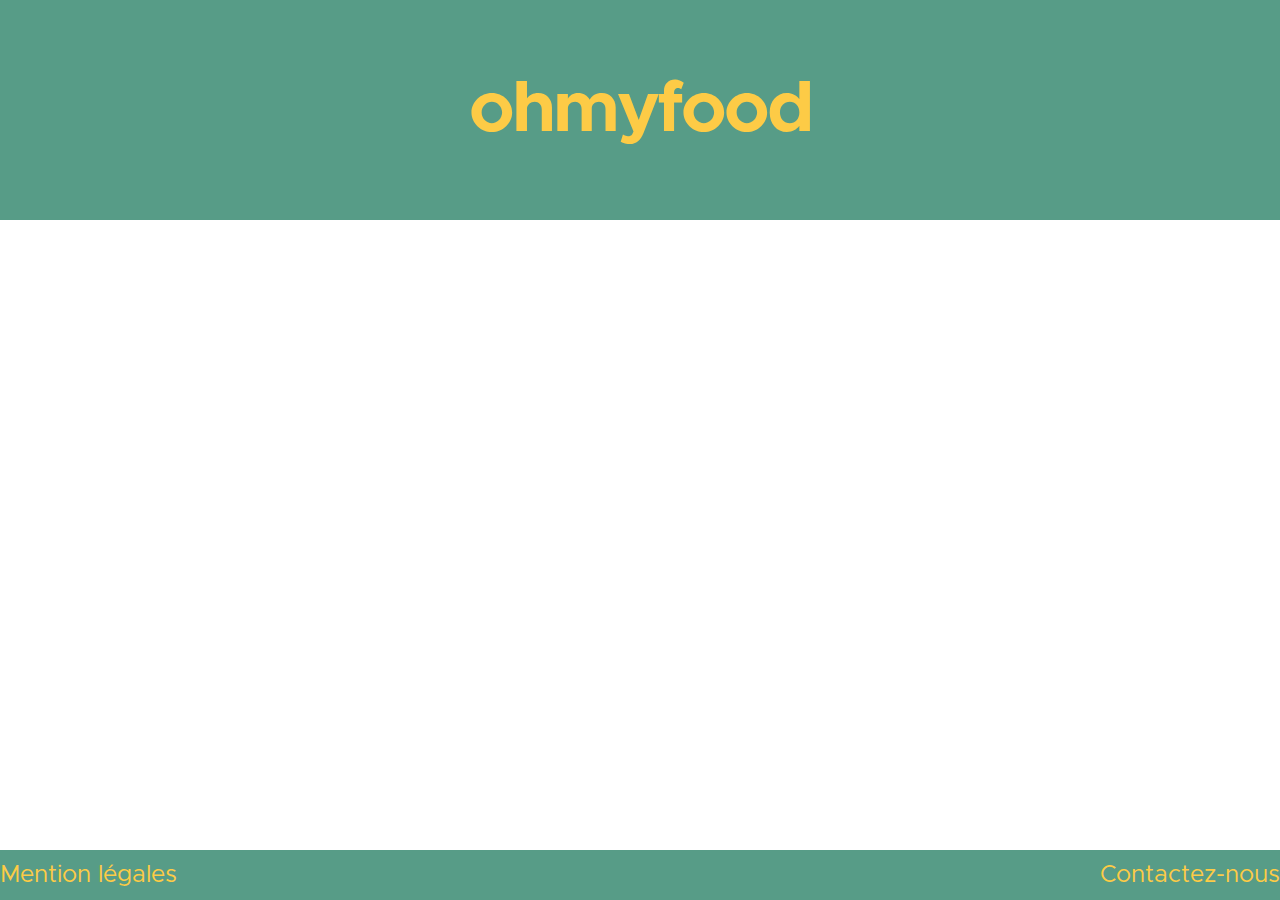
<file: contact.html>
<!DOCTYPE html>
<html lang="en">
    <head>
        <title>Contact</title>
        <meta charset="UTF-8">
        <meta name="viewport" content="width=device-width, initial-scale=1">
        <link href="style.css" rel="stylesheet">
    </head>
    <body>
        <header>
            <h1>ohmyfood</h1>
        </header>
        <div class="main">

        </div>
        <footer>
            <span>Mention légales</span>
            <span>Contactez-nous</span>
        </footer>
    </body>
</html>
</file>
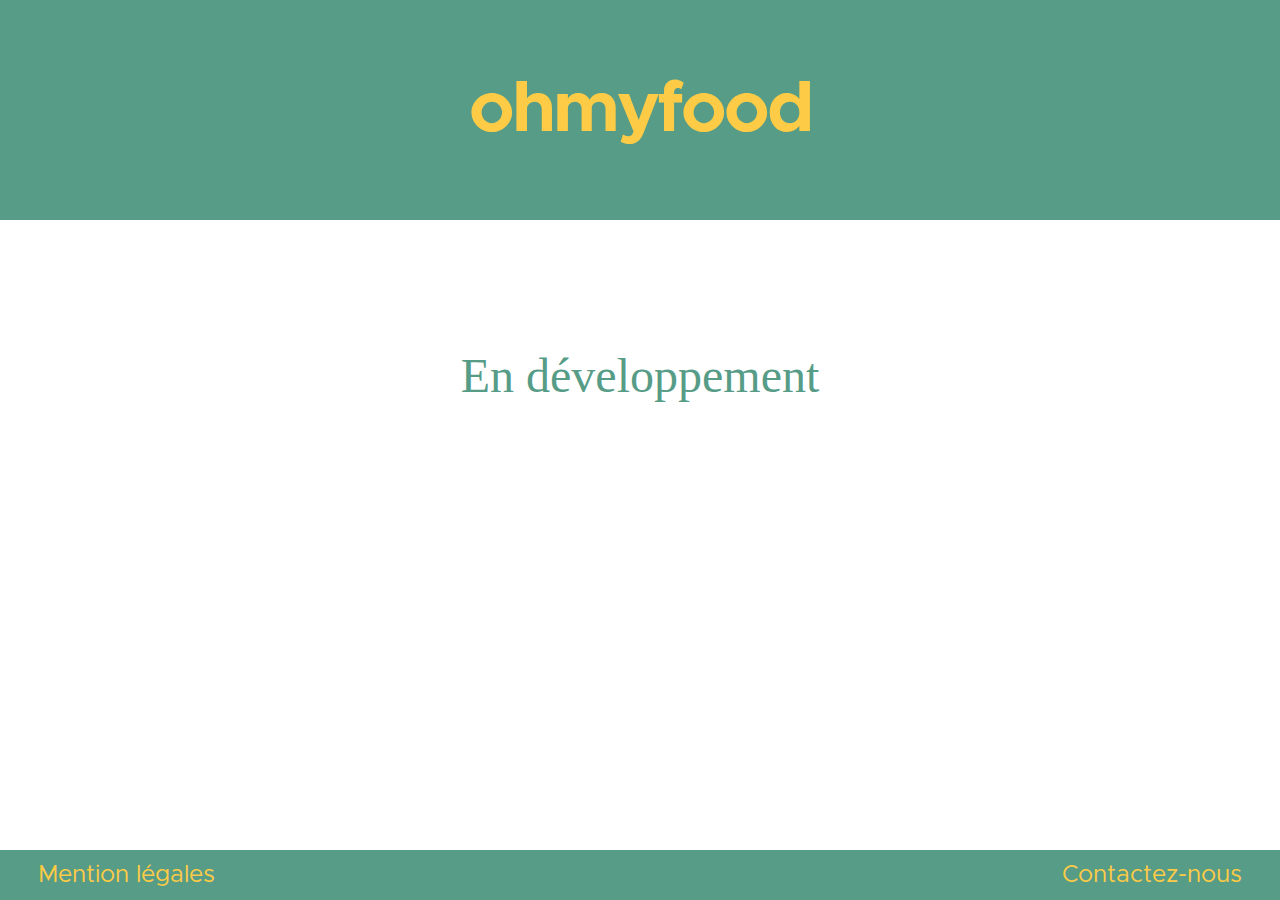
<file: l-notice.html>
<!DOCTYPE html>
<html lang="en">
    <head>
        <title>mention légale</title>
        <meta charset="UTF-8">
        <meta name="viewport" content="width=device-width, initial-scale=1">
        <link href="style.css" rel="stylesheet">
    </head>
    <body>
        <header>
            <h1><a href="index.html">ohmyfood</a></h1>
        </header>
        <span class="inDevelopment">En développement</span>
        <footer>
            <div class="footerLegal">
                <span><a href="l-notice.html">Mention légales</a></span>
            </div>
            <div class="footerContact">    
                <span><a href="mailto:max.concept89@gmail.com">Contactez-nous</a></span>
            </div>    
        </footer>
    </body>
</html>
</file>
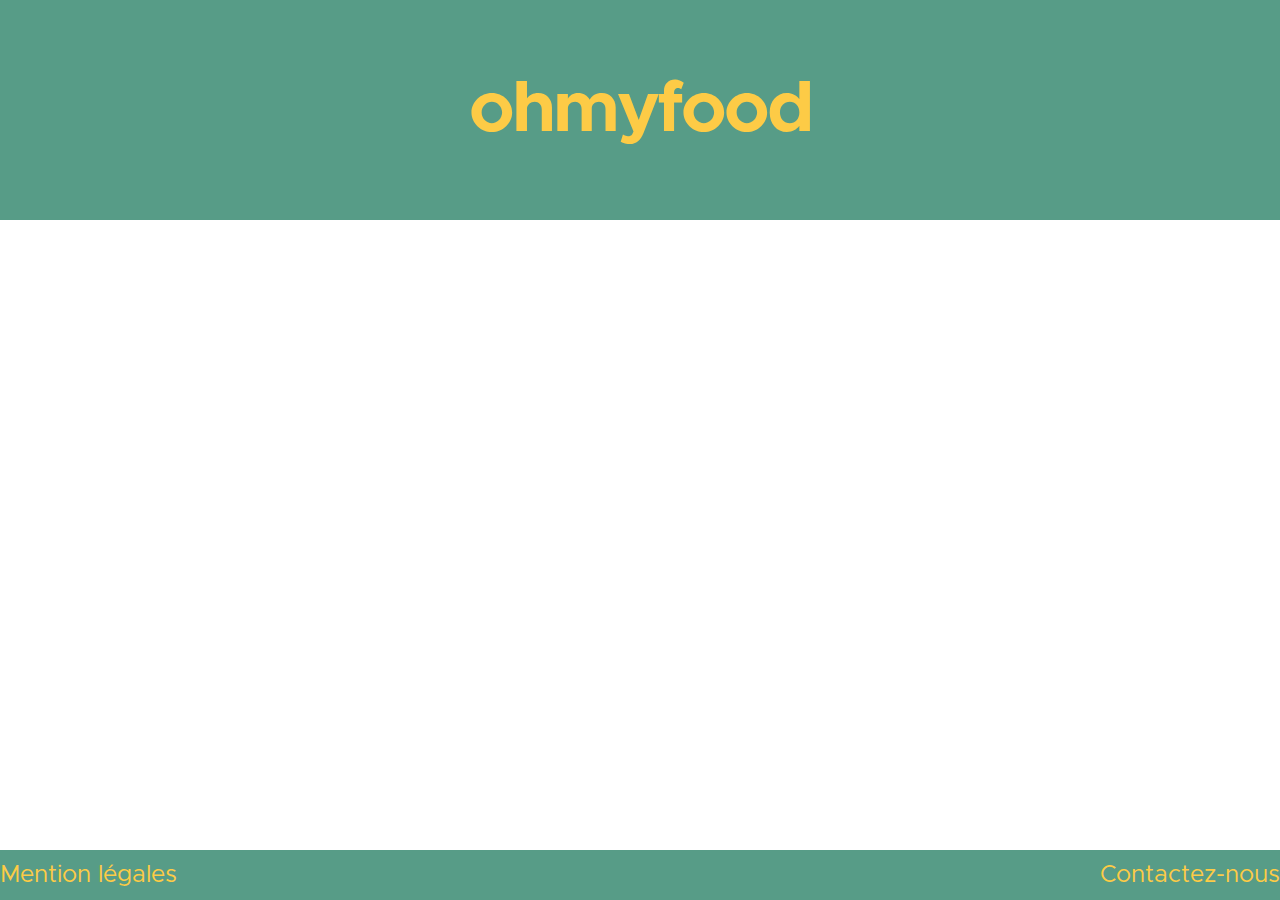
<file: mention-légales.html>
<!DOCTYPE html>
<html lang="en">
    <head>
        <title>Mentions légales</title>
        <meta charset="UTF-8">
        <meta name="viewport" content="width=device-width, initial-scale=1">
        <link href="style.css" rel="stylesheet">
    </head>
    <body>
        <header>
            <h1>ohmyfood</h1>
        </header>
        <div class="main">

        </div>
        <footer>
            <span>Mention légales</span>
            <span>Contactez-nous</span>
        </footer>
    </body>
</html>
</file>
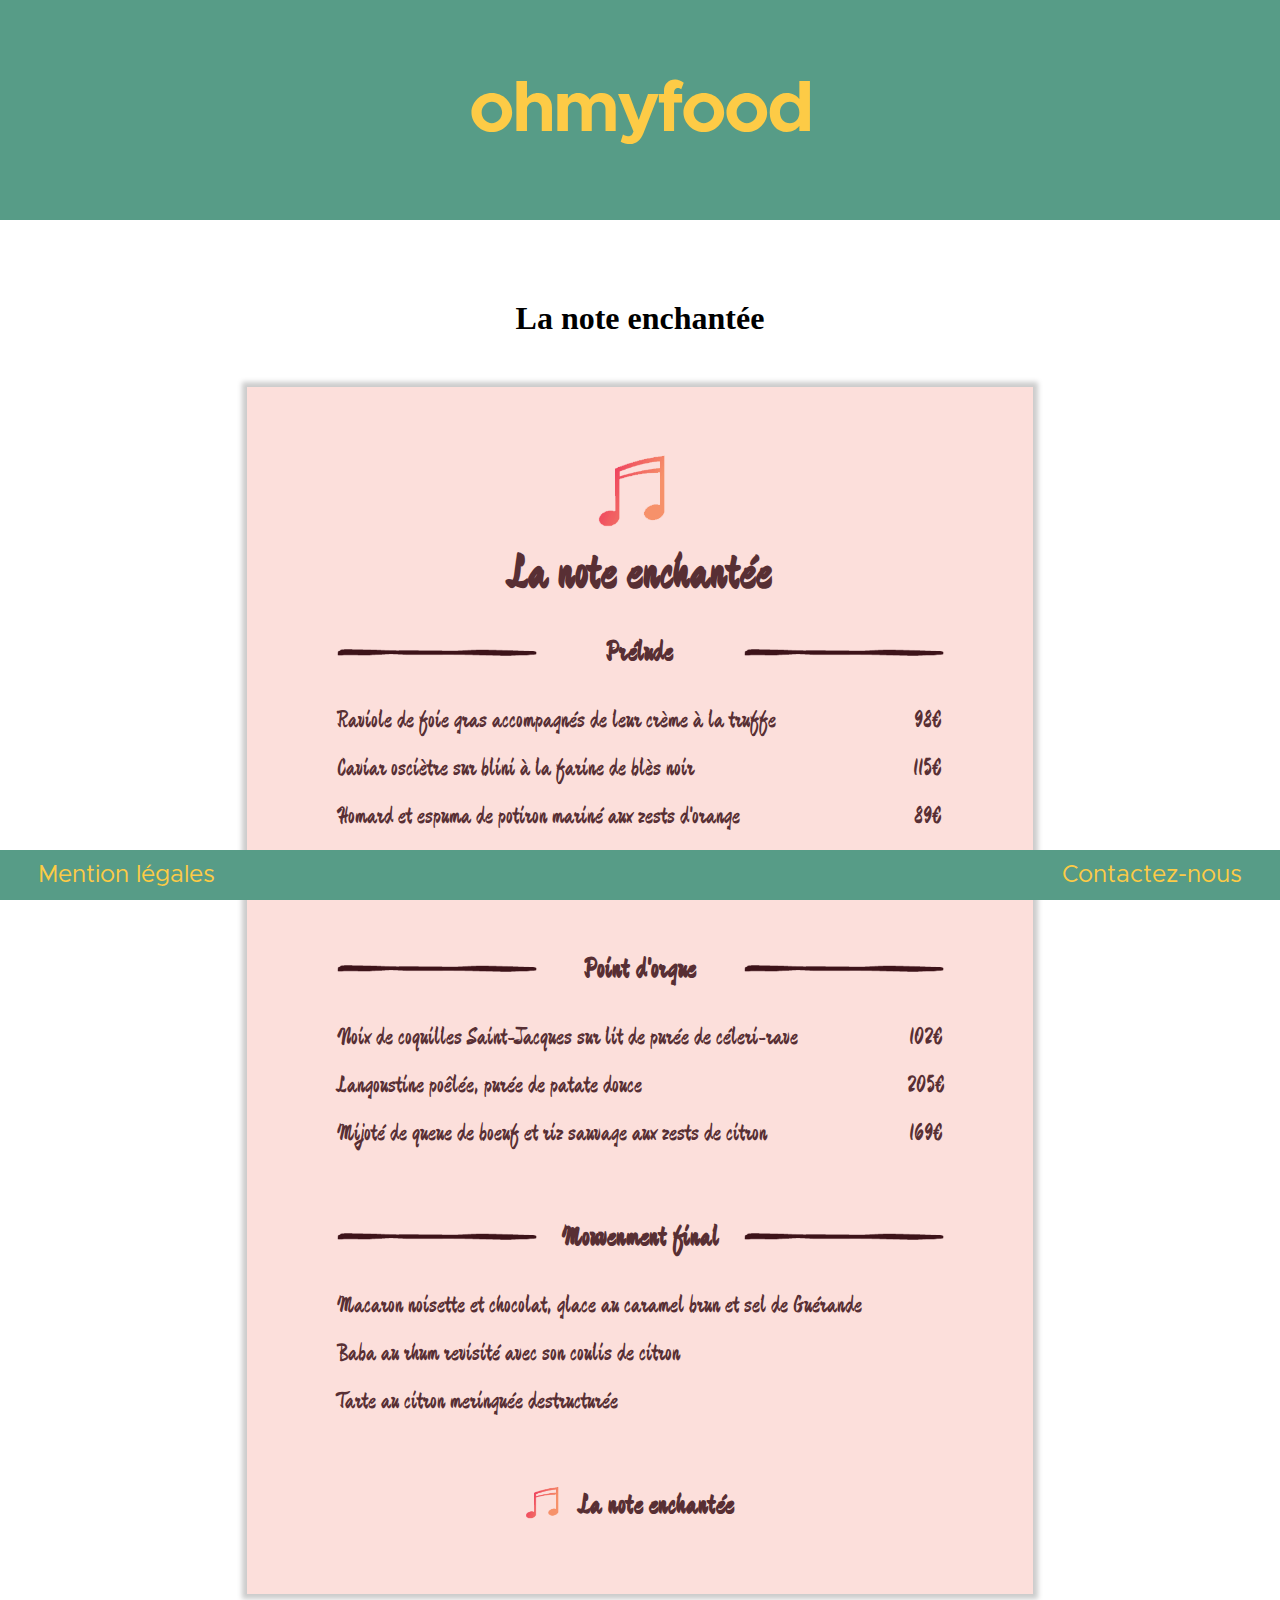
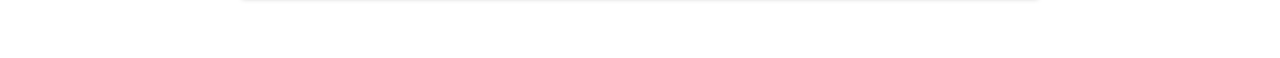
<file: menu1.html>
<!DOCTYPE html>
<html lang="en">
    <head>
        <title>La note enchantée</title>
        <meta charset="UTF-8">
        <meta name="viewport" content="width=device-width, initial-scale=1">
        <link href="style.css" rel="stylesheet">
    </head>
    <body>
        <header>
            <h1><a href="index.html">ohmyfood</a></h1>
        </header>
        <main>
            <h2 class="menuTitletop">La note enchantée</h2>
            <div class="menu1">
                <img class="musicalnote" src="images/musical-note.png" alt="note de musique">
                <h2 class=menuTitle>La note enchantée</h2>
                <div class="traitTitle">
                    <img class="trait" src="images/trait.png" alt="trait"> 
                    <h3 class="categoryTitle">Prélude</h3>
                    <img class="trait" src="images/trait.png" alt="trait">
                </div>    
                            <!--menu-->
                <div class="restaurantMenu">
                    <div class="leftList">
                        <ul>
                            <li>Raviole de foie gras accompagnés de leur crème à la truffe</li>
                            <li>Caviar osciètre sur blini à la farine de blès noir</li>
                            <li>Homard et espuma de potiron mariné aux zests d'orange</li>
                            <li>Foie gras de canard cuit entier, confiture de figue et pain toasté</li>
                        </ul>
                    </div>
                    <div class="prix">
                        <ul>
                            <li>98€</li>
                            <li>115€</li>
                            <li>89€</li>
                            <li>105€</li>
                        </ul>
                    </div> 
                </div>  
                            <!-- responsive -->
                <div class="restaurantMenuresponsive">
                    <div class="leftList">
                        <ul>
                            <li>Raviole de foie gras accompagnés de leur crème à la truffe</li>
                            <li class="priceResponsive">98€</li>
                            <li>Caviar osciètre sur blini à la farine de blès noir</li>
                            <li class="priceResponsive">115€</li>
                            <li>Homard et espuma de potiron mariné aux zests d'orange</li>
                            <li class="priceResponsive">89€</li>
                            <li>Foie gras de canard cuit entier, confiture de figue et pain toasté</li>
                            <li class="priceResponsive">105€</li>
                        </ul>
                    </div>
                </div>  
                <div class="traitTitle">
                    <img class="trait" src="images/trait.png" alt="trait"> 
                    <h3 class="categoryTitle">Point d'orgue</h3>
                    <img class="trait" src="images/trait.png" alt="trait">
                </div>
                            <!--menu-->
                <div class="restaurantMenu">
                    <div class="leftList">
                        <ul>
                            <li>Noix de coquilles Saint-Jacques sur lit de purée de céleri-rave</li>
                            <li>Langoustine poêlée, purée de patate douce</li>
                            <li>Mijoté de queue de boeuf et riz sauvage aux zests de citron</li>
                        </ul>
                    </div>
                    <div class="prix">
                        <ul>
                            <li>102€</li>
                            <li>205€</li>
                            <li>169€</li>
                        </ul>
                    </div>    
                </div> 
                            <!-- responsive -->
                <div class="restaurantMenuresponsive">
                    <div class="leftList-responsive">
                        <ul>
                            <li>Noix de coquilles Saint-Jacques sur lit de purée de céleri-rave</li>
                            <li class="priceResponsive">102€</li>
                            <li>Langoustine poêlée, purée de patate douce</li>
                            <li class="priceResponsive">205€</li>
                            <li>Mijoté de queue de boeuf et riz sauvage aux zests de citron</li>
                            <li class="priceResponsive">169€</li>
                        </ul>
                    </div>   
                </div>   
                <div class="traitTitle">
                    <img class="trait" src="images/trait.png" alt="trait"> 
                    <h3 class="categoryTitle">Mouvenment final</h3>
                    <img class="trait" src="images/trait.png" alt="trait">
                </div>
                            <!--menu-->
                <div class="restaurantMenuBottom">
                    <div class="leftList">
                        <ul>
                            <li>Macaron noisette et chocolat, glace au caramel brun et sel de Guérande</li>
                            <li>Baba au rhum revisité avec son coulis de citron</li>
                            <li>Tarte au citron meringuée destructurée</li>
                        </ul>
                    </div>
                </div>
                <div class="titleBottommusic">
                    <img class="musicalNotebottom" src="images/musical-note.png" alt="note de musique">
                    <h3 class="bottomTitle">La note enchantée</h3>
                </div> 
            </div>                  
        </main>
                            <!--footer-->
        <footer>
            <div class="footerLegal">
                <span><a href="l-notice.html">Mention légales</a></span>
            </div>
            <div class="footerContact">    
                <span><a href="mailto:max.concept89@gmail.com">Contactez-nous</a></span>
            </div>    
        </footer>
    </body>
</html>
</file>
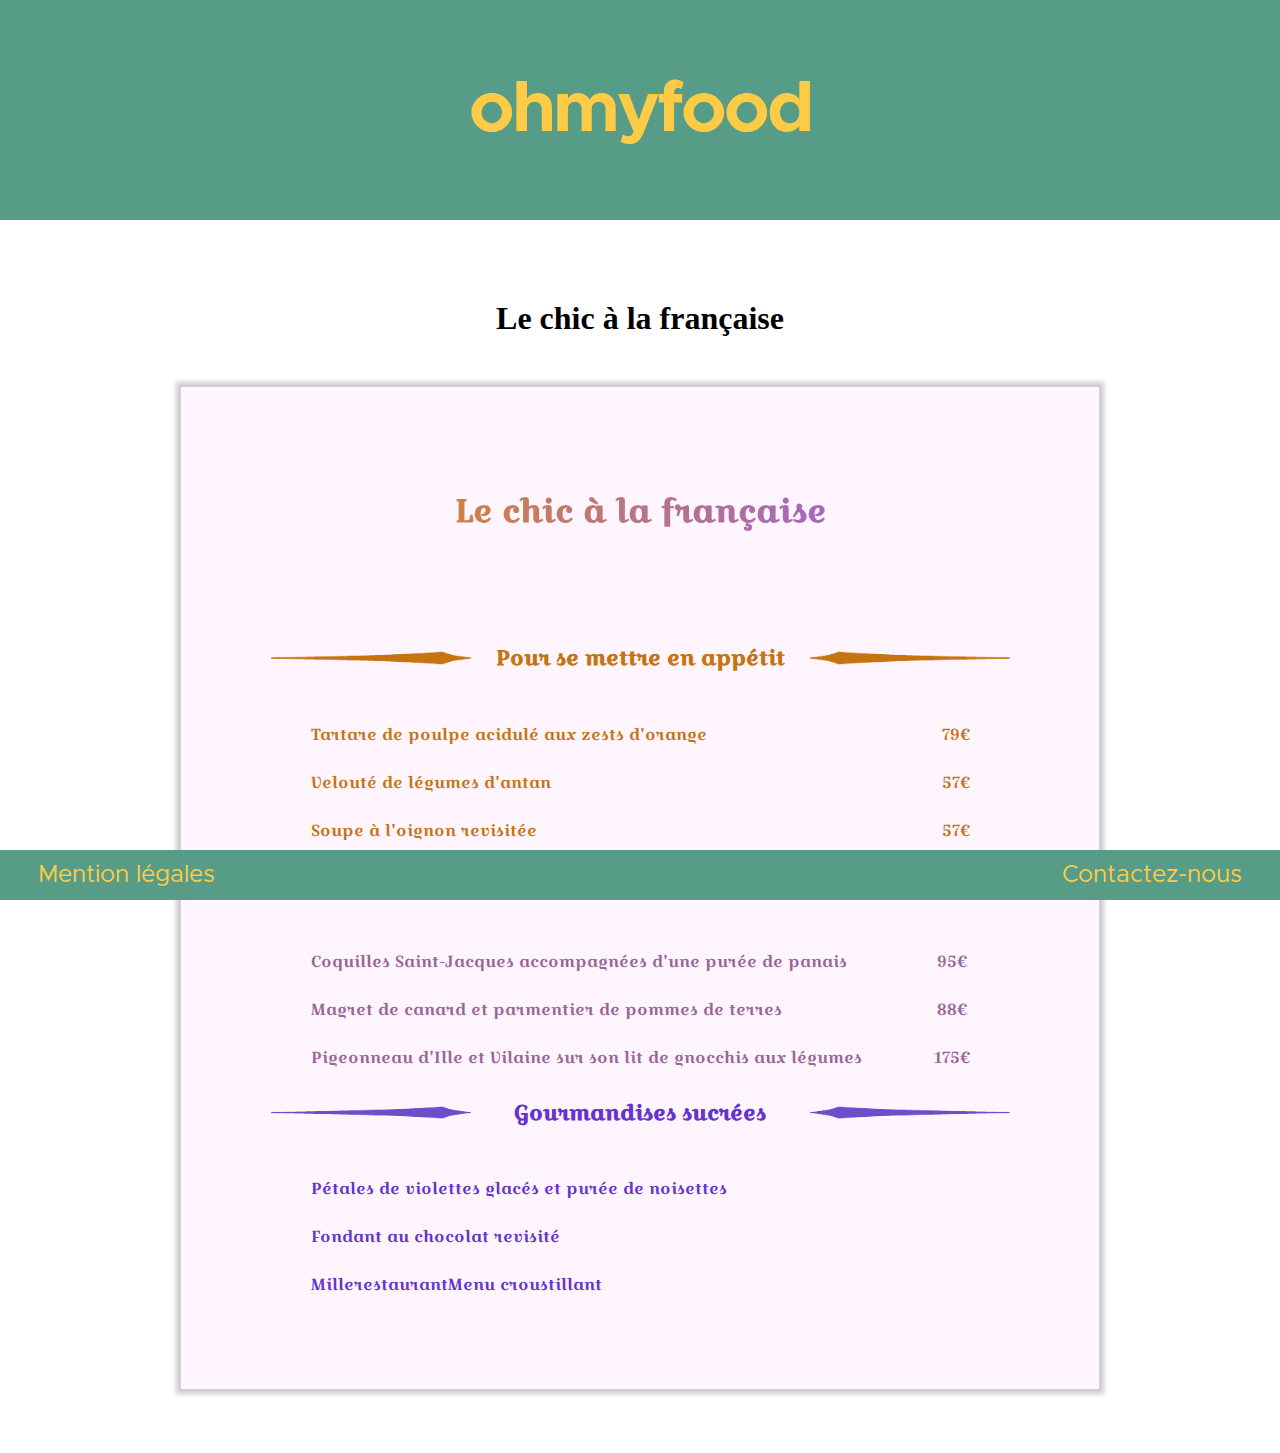
<file: menu2.html>
<!DOCTYPE html>
<html lang="en">
    <head>
        <title>Le chic à la française</title>
        <meta charset="UTF-8">
        <meta name="viewport" content="width=device-width, initial-scale=1">
        <link href="style.css" rel="stylesheet">
    </head>
    <body>
        <header>
            <h1><a href="index.html">ohmyfood</a></h1>
        </header>
        <main>
            <h2 class="menuTitletop">Le chic à la française</h2>
            <div class="menu2">
                <h2 class=menuTitleB>Le chic à la française</h2>
                <div class="traitTitle">
                    <img class="trait" src="images/trait2b.png" alt="trait"> 
                <h3 class="categoryTitle-orange">Pour se mettre en appétit</h3>
                <img class="traitRight" src="images/trait2b.png" alt="trait">
                </div>  
                            <!--menu-->
                <div class="restaurantMenuB">
                    <div class="listOrange">
                        <ul>
                            <li>Tartare de poulpe acidulé aux zests d'orange</li>
                            <li>Velouté de légumes d'antan</li>
                            <li>Soupe à l'oignon revisitée</li>
                        </ul>
                    </div>
                    <div class="priceOrange">
                        <ul>
                            <li>79€</li>
                            <li>57€</li>
                            <li>57€</li>
                        </ul>
                    </div> 
                </div> 
                            <!--responsive-->
                <div class="restaurantMenuB-responsive">
                    <div class=listOrange>
                        <ul>
                            <li>Tartare de poulpe acidulé aux zests d'orange</li>
                            <li class="priceResponsive-orange">79€</li>
                            <li>Velouté de légumes d'antan</li>
                            <li class="priceResponsive-orange">57€</li>
                            <li>Soupe à l'oignon revisitée</li>
                            <li class="priceResponsive-orange">57€</li>
                        </ul>
                    </div>
                </div>
                <div class="traitTitle">
                    <img class="trait" src="images/trait2-2.png" alt="trait"> 
                <h3 class="categoryTitle-purple">Plaisir des papilles</h3>
                <img class="traitRight" src="images/trait2-2.png" alt="trait">
                </div>  
                            <!--menu-->
                <div class="restaurantMenuB">
                    <div class="listPurple">
                        <ul>
                            <li>Coquilles Saint-Jacques accompagnées d'une purée de panais</li>
                            <li>Magret de canard et parmentier de pommes de terres</li>
                            <li>Pigeonneau d'Ille et Vilaine sur son lit de gnocchis aux légumes</li>
                        </ul>
                    </div>
                    <div class="pricePurple">
                        <ul>
                            <li>95€</li>
                            <li>88€</li>
                            <li>175€</li>
                        </ul>
                    </div>    
                </div>
                            <!--responsive-->
                <div class="restaurantMenuB-responsive">
                    <div class=listPurple>
                        <ul>
                            <li>Coquilles Saint-Jacques accompagnées d'une purée de panais</li>
                            <li class="priceResponsive-purple">95€</li>
                            <li>Magret de canard et parmentier de pommes de terres</li>
                            <li class="priceResponsive-purple">88€</li>
                            <li>Pigeonneau d'Ille et Vilaine sur son lit de gnocchis aux légumes</li>
                            <li class="priceResponsive-purple">175€</li>
                        </ul>
                    </div>
                </div>    
                <div class="traitTitle">
                    <img class="trait" src="images/tarit2-3.png" alt="trait"> 
                <h3 class="categoryTitle-blue">Gourmandises sucrées</h3>
                <img class="traitRight" src="images/tarit2-3.png" alt="trait">
                </div>  
                            <!--menu-->
                <div class="restaurantMenuBottomB">
                    <div class="listBlue">
                        <ul>
                            <li>Pétales de violettes glacés et purée de noisettes</li>
                            <li>Fondant au chocolat revisité</li>
                            <li>MillerestaurantMenu croustillant</li>
                        </ul>
                    </div>
                </div>   
            </div>     
        </main>
                            <!--footer-->
        <footer>
            <div class="footerLegal">
                <span><a href="l-notice.html">Mention légales</a></span>
            </div>
            <div class="footerContact">    
                <span><a href="mailto:max.concept89@gmail.com">Contactez-nous</a></span>
            </div>    
        </footer>
    </body>
</html>
</file>
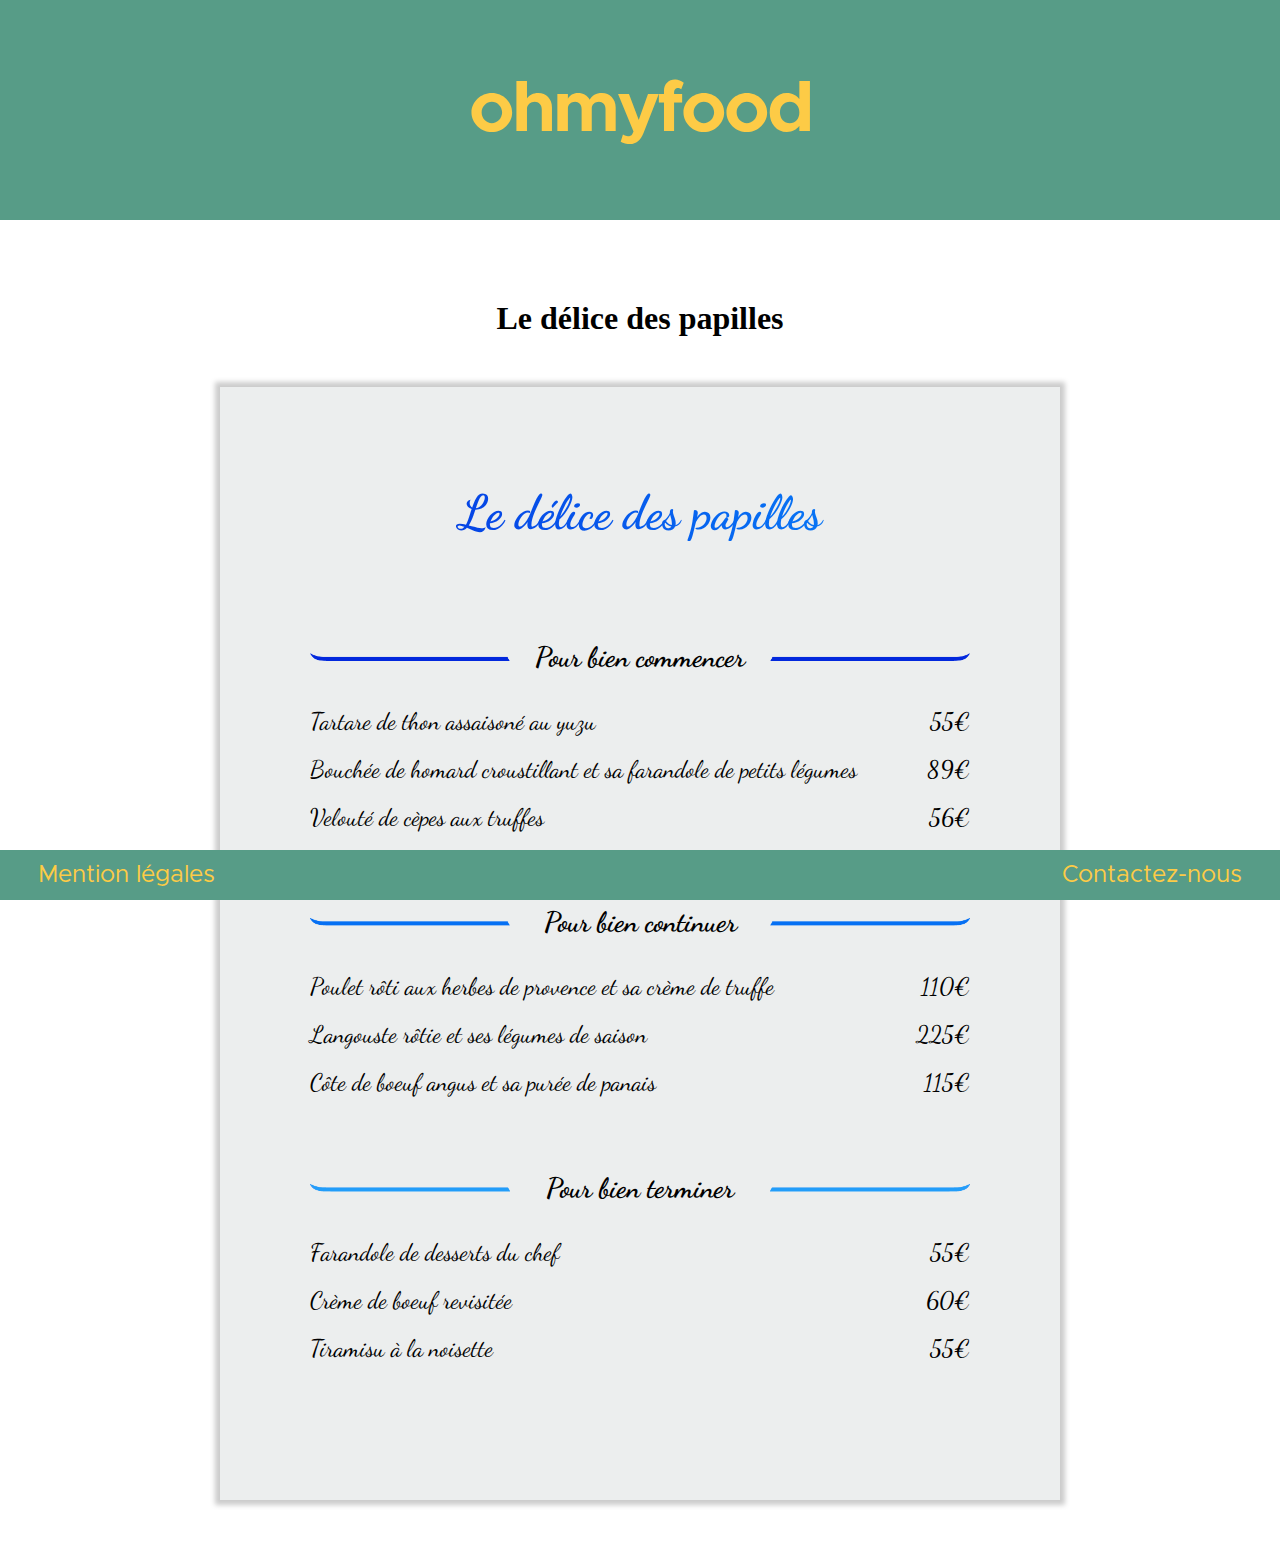
<file: menu3.html>
<!DOCTYPE html>
<html lang="en">
    <head>
        <title>Le délice des papilles</title>
        <meta charset="UTF-8">
        <meta name="viewport" content="width=device-width, initial-scale=1">
        <link href="style.css" rel="stylesheet">
    </head>
    <body>
        <header>
            <h1><a href="index.html">ohmyfood</a></h1>
        </header>
        <main>
            <h2 class="menuTitletop">Le délice des papilles</h2>
            <div class="menu3">
                <h2 class=menuTitleC>Le délice des papilles</h2>
                <div class="traitTitle">
                    <img class="trait" src="images/trait3.png" alt="trait"> 
                <h3 class="categoryTitle">Pour bien commencer</h3>
                <img class="traitRight" src="images/trait3.png" alt="trait">
                </div>  
                            <!--menu-->
                <div class="restaurantMenu">
                    <div class="leftList">
                        <ul>
                            <li>Tartare de thon assaisoné au yuzu</li>
                            <li>Bouchée de homard croustillant et sa farandole de petits légumes</li>
                            <li>Velouté de cèpes aux truffes</li>
                        </ul>
                    </div>
                    <div class="price">
                        <ul>
                            <li>55€</li>
                            <li>89€</li>
                            <li>56€</li>
                        </ul>
                    </div> 
                </div>    
                            <!--responsive-->
                <div class="restaurantMenuresponsive">
                    <div class="leftList-responsive">
                        <ul>
                            <li>Tartare de thon assaisoné au yuzu</li>
                            <li class="priceResponsive">55€</li>
                            <li>Bouchée de homard croustillant et sa farandole de petits légumes</li>
                            <li class="priceResponsive">89€</li>
                            <li>Velouté de cèpes aux truffes</li>
                            <li class="priceResponsive">50€</li>
                        </ul>
                    </div>
                </div> 
                <div class="traitTitle">
                    <img class="trait" src="images/trait3-2.png" alt="trait"> 
                <h3 class="categoryTitle">Pour bien continuer</h3>
                <img class="traitRight" src="images/trait3-2.png" alt="trait">
                </div>  
                            <!--menu-->
                <div class="restaurantMenu">
                    <div class="leftList">
                        <ul>
                            <li>Poulet rôti aux herbes de provence et sa crème de truffe</li>
                            <li>Langouste rôtie et ses légumes de saison</li>
                            <li>Côte de boeuf angus et sa purée de panais</li>
                        </ul>
                    </div>
                    <div class="price">
                        <ul>
                            <li>110€</li>
                            <li>225€</li>
                            <li>115€</li>
                        </ul>
                    </div>    
                </div> 
                            <!--responsive-->
                <div class="restaurantMenuresponsive">
                    <div class="leftList-responsive">
                        <ul>
                            <li>Poulet rôti aux herbes de provence et sa crème de truffe</li>
                            <li class="priceResponsive">110€</li>
                            <li>Langouste rôtie et ses légumes de saison</li>
                            <li class="priceResponsive">225€</li>
                            <li>Côte de boeuf angus et sa purée de panais</li>
                            <li class="priceResponsive">115€</li>
                        </ul>
                    </div>
                </div>     
                <div class="traitTitle">
                    <img class="trait" src="images/trait3-3.png" alt="trait"> 
                <h3 class="categoryTitle">Pour bien terminer</h3>
                <img class="traitRight" src="images/trait3-3.png" alt="trait">
                </div>  
                            <!--menu-->
                <div class="restaurantMenu">
                    <div class="leftList">
                        <ul>
                            <li>Farandole de desserts du chef</li>
                            <li>Crème de boeuf revisitée</li>
                            <li>Tiramisu à la noisette</li>
                        </ul>
                    </div> 
                    <div class="price">
                        <ul>
                            <li>55€</li>
                            <li>60€</li>
                            <li>55€</li>
                        </ul>
                    </div>
                </div>
                            <!--menu-->
                <div class="restaurantMenuresponsive">
                    <div class="leftList-responsive">
                        <ul>
                            <li>Farandole de desserts du chef</li>
                            <li class="priceResponsive">55€</li>
                            <li>Crème de boeuf revisitée</li>
                            <li class="priceResponsive">60€</li>
                            <li>Tiramisu à la noisette</li>
                            <li class="priceResponsive">55€</li>
                        </ul>
                    </div>
                </div>    
            </div>       
        </main>
                            <!--footer-->
        <footer>
            <div class="footerLegal">
                <span><a href="l-notice.html">Mention légales</a></span>
            </div>
            <div class="footerContact">    
                <span><a href="mailto:max.concept89@gmail.com">Contactez-nous</a></span>
            </div>    
        </footer>
    </body>
</html>
</file>
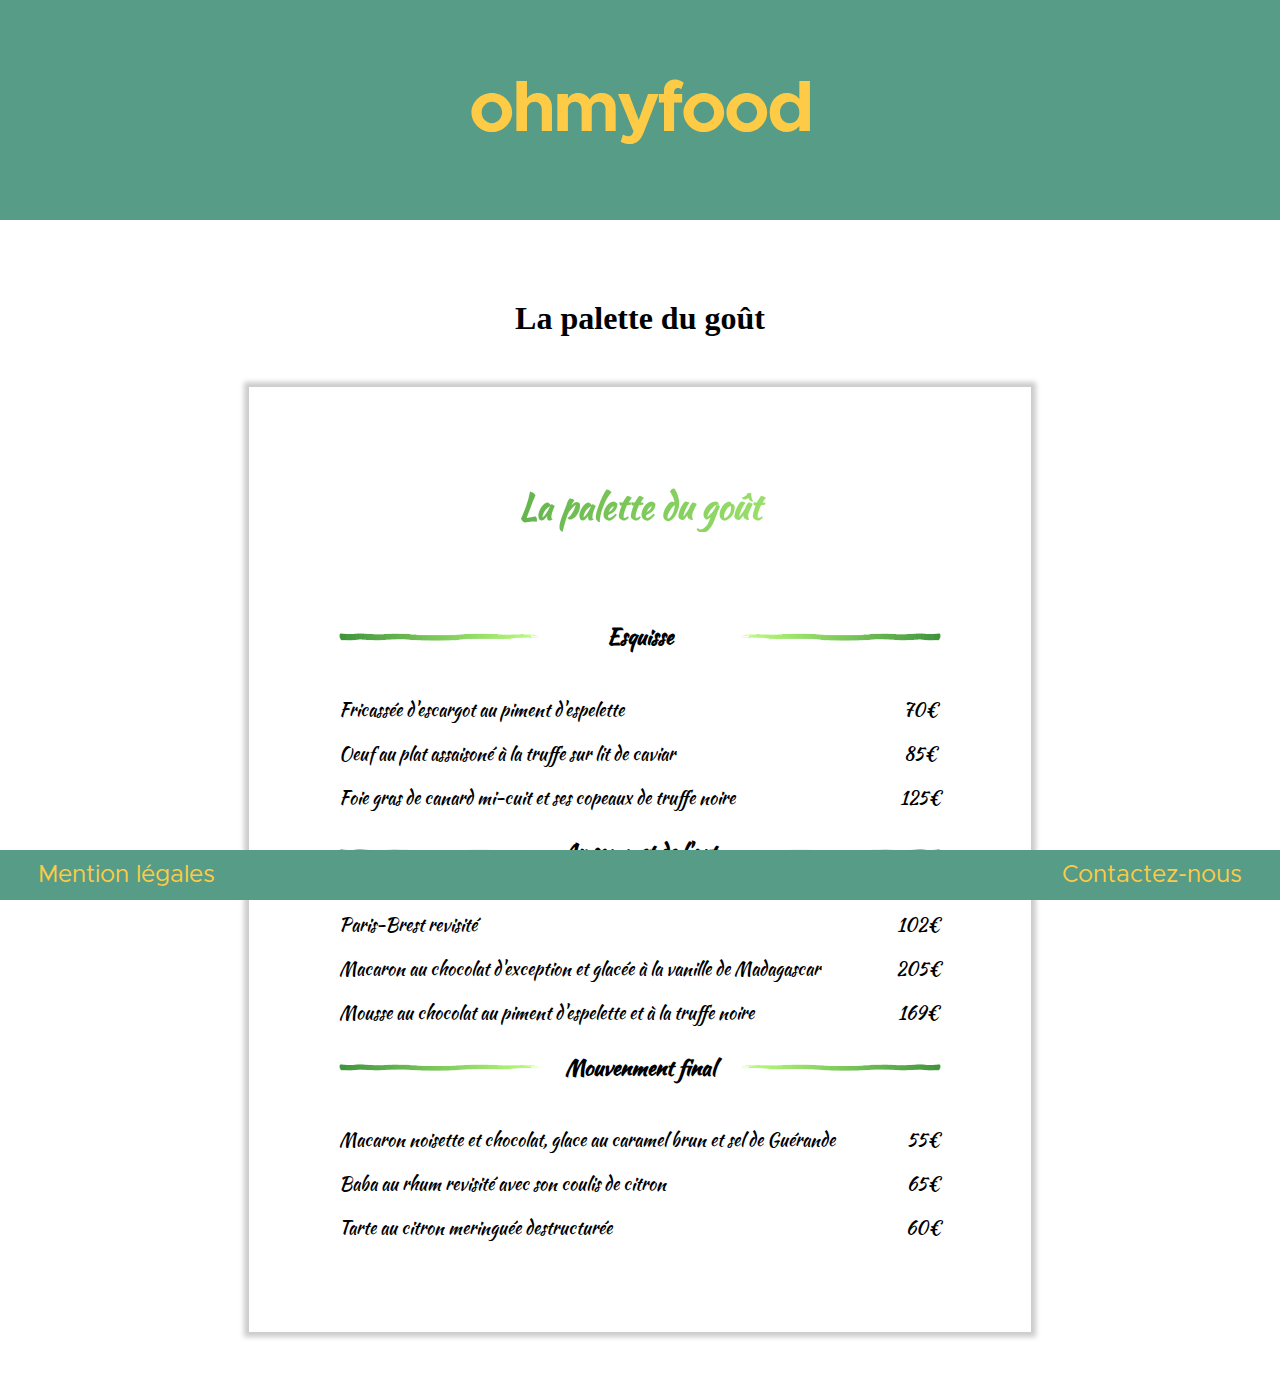
<file: menu4.html>
<!DOCTYPE html>
<html lang="en">
    <head>
        <title>La palette du goût</title>
        <meta charset="UTF-8">
        <meta name="viewport" content="width=device-width, initial-scale=1">
        <link href="style.css" rel="stylesheet">
    </head>
    <body>
        <header>
            <h1><a href="index.html">ohmyfood</a></h1>
        </header>
        <main>
            <h2 class="menuTitletop">La palette du goût</h2>
            <div class="menu4">
                <h2 class=menuTitleD>La palette du goût</h2>
                <div class="traitTitle">
                    <img class="trait" src="images/trait4.png" alt="trait"> 
                    <h3 class="categoryTitle">Esquisse</h3>
                    <img class="traitRight" src="images/trait4.png" alt="trait">
                </div> 
                            <!--menu--> 
                <div class="restaurantMenuB">
                    <div class="leftList">
                        <ul>
                            <li>Fricassée d'escargot au piment d'espelette</li>
                            <li>Oeuf au plat assaisoné à la truffe sur lit de caviar</li>
                            <li>Foie gras de canard mi-cuit et ses copeaux de truffe noire</li>
                        </ul>
                    </div>
                    <div class="priceB">
                        <ul>
                            <li>70€</li>
                            <li>85€</li>
                            <li>125€</li>
                        </ul>
                    </div> 
                </div> 
                            <!--responsive-->
                <div class="restaurantMenuresponsive">
                    <div class="leftList-reponsive">
                        <ul>
                            <li>Fricassée d'escargot au piment d'espelette</li>
                            <li class="priceResponsive">70€</li>
                            <li>Oeuf au plat assaisoné à la truffe sur lit de caviar</li>
                            <li class="priceResponsive">85€</li>
                            <li>Foie gras de canard mi-cuit et ses copeaux de truffe noire</li>
                            <li class="priceResponsive">125€</li>
                        </ul>
                    </div>
                </div>     
                <div class="traitTitle">
                    <img class="trait" src="images/trait4.png" alt="trait"> 
                <h3 class="categoryTitle">Au sommet de l'art</h3>
                <img class="traitRight" src="images/trait4.png" alt="trait">
                </div>
                            <!--menu-->  
                <div class="restaurantMenuB">
                    <div class="leftList">
                        <ul>
                            <li>Paris-Brest revisité</li>
                            <li>Macaron au chocolat d'exception et glacée à la vanille de Madagascar</li>
                            <li>Mousse au chocolat au piment d'espelette et à la truffe noire</li>
                        </ul>
                    </div>
                    <div class="priceB">
                        <ul>
                            <li>102€</li>
                            <li>205€</li>
                            <li>169€</li>
                        </ul>
                    </div>    
                </div>   
                            <!--responsive-->
                <div class="restaurantMenuresponsive">
                    <div class="leftList-reponsive">
                        <ul>
                            <li>Paris-Brest revisité</li>
                            <li class="priceResponsive">102€</li>
                            <li>Macaron au chocolat d'exception et glacée à la vanille de Madagascar</li>
                            <li class="priceResponsive">205€</li>
                            <li>Mousse au chocolat au piment d'espelette et à la truffe noire</li>
                            <li class="priceResponsive">169€</li>
                        </ul>
                    </div>
                </div>  
                <div class="traitTitle">
                    <img class="trait" src="images/trait4.png" alt="trait"> 
                    <h3 class="categoryTitle">Mouvenment final</h3>
                    <img class="traitRight" src="images/trait4.png" alt="trait">
                </div>  
                            <!--menu-->
                <div class="restaurantMenuB">
                    <div class="leftList">
                        <ul>
                            <li>Macaron noisette et chocolat, glace au caramel brun et sel de Guérande</li>
                            <li>Baba au rhum revisité avec son coulis de citron</li>
                            <li>Tarte au citron meringuée destructurée</li>
                        </ul>
                    </div>
                    <div class="priceB">
                        <ul>
                            <li>55€</li>
                            <li>65€</li>
                            <li>60€</li>
                        </ul>
                    </div>
                </div>
                            <!--responsive-->
                <div class="restaurantMenuresponsive">
                    <div class="leftList-reponsive">
                        <ul>
                            <li>Macaron noisette et chocolat, glace au caramel brun et sel de Guérande</li>
                            <li class="priceResponsive">55€</li>
                            <li>Baba au rhum revisité avec son coulis de citron</li>
                            <li class="priceResponsive">85€</li>
                            <li>Tarte au citron meringuée destructurée</li>
                            <li class="priceResponsive">60€</li>
                        </ul>
                    </div>
                </div> 
            </div>    
        </main>
                            <!--footer-->
        <footer>
            <div class="footerLegal">
                <span><a href="l-notice.html">Mention légales</a></span>
            </div>
            <div class="footerContact">    
                <span><a href="mailto:max.concept89@gmail.com">Contactez-nous</a></span>
            </div>    
        </footer>
    </body>
</html>
</file>
<file: style.css>
@charset "UTF-8";
/*Font*/
@font-face {
  font-family: "metropolis_bold";
  src: url("font/Metropolis-Bold.otf");
}
@font-face {
  font-family: "metropolis";
  src: url("font/Metropolis-Regular.otf");
}
@font-face {
  font-family: "devonshire";
  src: url("font/Devonshire-Regular.ttf");
}
@font-face {
  font-family: "croissantOne";
  src: url("font/CroissantOne-Regular.ttf");
}
@font-face {
  font-family: "kaushan";
  src: url("font/KaushanScript-Regular.ttf");
}
@font-face {
  font-family: "dancing";
  src: url("font/DancingScript-VariableFont_wght.ttf");
}
@font-face {
  font-family: "letters";
  src: url("font/Letters for Learners.ttf");
}
/*IMPORTS*/
/*STRUCTURE COLOR*/
/*RESTAURANT COLOR*/
/*SHADOW COLOR*/
/*VARIABLES POLICES*/
/*STRUCTURE*/
header {
  width: auto;
  padding: 2% 0 2% 0;
  margin: auto;
  background-color: #579c87;
}

body {
  position: relative;
  width: 100%;
  margin: auto;
}

main {
  margin-bottom: 5%;
  display: grid;
  height: auto;
}

footer {
  display: flex;
  flex-direction: row;
  justify-content: space-between;
  position: relative;
  bottom: 0px;
  width: 100%;
  padding: 1% 0 1% 0;
  margin-bottom: 0px;
  background-color: #579c87;
  font-family: metropolis;
  font-size: 1.5rem;
  position: fixed;
}
footer a {
  text-decoration: none;
  color: #fdcb46;
}

/*TITRE*/
h1 {
  color: #fdcb46;
  text-align: center;
  font-family: metropolis_bold;
  font-size: 4.5rem;
  letter-spacing: -3px;
}
h1 a {
  text-decoration: none;
  color: #fdcb46;
}

/*FOOTER*/
.footerLegal {
  margin: auto 0 auto 3%;
}

.footerContact {
  margin: auto 3% auto 0;
}

.footerLegal:hover, .footerContact:hover {
  animation: shake 0.82s cubic-bezier(0.36, 0.07, 0.19, 0.97) both;
  transform: translate3d(0, 0, 0);
  backface-visibility: hidden;
  perspective: 1000px;
}

@keyframes shake {
  10%, 90% {
    transform: translate3d(-1px, 0, 0);
  }
  20%, 80% {
    transform: translate3d(2px, 0, 0);
  }
  30%, 50%, 70% {
    transform: translate3d(-4px, 0, 0);
  }
  40%, 60% {
    transform: translate3d(4px, 0, 0);
  }
}
span {
  color: #fdcb46;
}

/*BODY*/
/*RESTAURANTS ACCUEIL*/
.restaurants {
  display: grid;
  width: auto;
  margin: 45px auto 0 auto;
  grid-template-columns: 50% 50%;
}
.restaurants a:hover .blocIndex {
  -webkit-transform: scale(1.1);
  -webkit-transition: 0.3s ease-in-out;
  transition: 0.3s ease-in-out;
  transform: scale(1.1);
  opacity: 0.7;
  cursor: pointer;
}
.restaurants a {
  text-decoration: none;
  margin: 0 25px 85px 25px;
}

.restaurantA, .restaurantB, .restaurantC, .restaurantD {
  display: block;
  width: 400px;
  height: 500px;
  box-shadow: 0px 0px 5px 5px #cccccc;
}

.indexMenu {
  font-size: 3em;
  font-family: letters;
}

.indexAmenu {
  color: #582F34;
}

.indexBmenu {
  color: #cc6600;
}

.indexCmenu {
  color: #0887fb;
}

.indexDmenu {
  color: #72bf56;
}

.blocIndex {
  display: flex;
  flex-direction: column;
  text-align: center;
  padding-top: 150px;
}

.blocIndexA {
  padding-top: 85px;
}

.indexCname, .indexDname {
  font-size: 2.5em;
}

/*LA NOTE ENCHANTEE*/
.musicalnoteIndex {
  width: 85px;
  margin: 0 auto 0 auto;
}

.restaurantA {
  background-color: #FCDFDB;
}

.indexAname {
  color: #582F34;
  font-size: 3em;
  font-family: devonshire;
}

/*LE CHIC A LA FRANCAISE*/
.restaurantB {
  background-color: #fff5fe;
}

.indexBname {
  font-size: 1.8em;
  font-family: croissantOne;
  background: linear-gradient(to right, #d8852e 0%, #905bfd 100%);
  -webkit-background-clip: text;
  -webkit-text-fill-color: transparent;
}

/*LE DELICE DES PAPILLES*/
.restaurantC {
  background-color: #eceeee;
}

.indexCname {
  font-family: dancing;
  background: linear-gradient(to right, #0431df 0%, #0887fb 100%);
  -webkit-background-clip: text;
  -webkit-text-fill-color: transparent;
}

/*LA PALETTE DU GOÛT*/
.restaurantD {
  background-color: #FFFF;
}

.indexDname {
  font-family: kaushan;
  background: linear-gradient(to right, #3d9339 0%, #bfff7e 100%);
  -webkit-background-clip: text;
  -webkit-text-fill-color: transparent;
}

/*BOUTON PROCHAINEMENT*/
.btn {
  border-radius: 15px;
  background-color: #579c87;
  padding: 15px 15px;
  font-family: metropolis;
  font-size: 1.5rem;
  color: #fdcb46;
  margin: 0 auto 0 auto;
}
.btn:hover .pointA, .btn:hover .pointC, .btn:hover .pointB {
  display: inline-block;
  animation-duration: 0.5s;
  animation-iteration-count: infinite;
  transform-origin: bottom;
}

.bounce-6, .bounce-7, .bounce-8 {
  animation-timing-function: ease;
}

.bounce-6 {
  animation-name: bounce-6;
}

@keyframes bounce-6 {
  0% {
    transform: translateY(-7px);
  }
  25% {
    transform: translateY(-4px);
  }
  50% {
    transform: translateY(0);
  }
  75% {
    transform: translateY(-4px);
  }
  100% {
    transform: translateY(-7px);
  }
}
.bounce-7 {
  animation-name: bounce-7;
}

@keyframes bounce-7 {
  0% {
    transform: translateY(-4px);
  }
  25% {
    transform: translateY(-7px);
  }
  50% {
    transform: translateY(-4px);
  }
  75% {
    transform: translateY(0);
  }
  100% {
    transform: translateY(-4px);
  }
}
.bounce-8 {
  animation-name: bounce-8;
}

@keyframes bounce-8 {
  0% {
    transform: translateY(0);
  }
  25% {
    transform: translateY(-4px);
  }
  50% {
    transform: translateY(-7px);
  }
  75% {
    transform: translateY(-4px);
  }
  100% {
    transform: translateY(0);
  }
}
/*MENUS*/
.menuTitletop {
  margin: 80px auto 50px auto;
  font-size: 2em;
}

.menuTitle, .menuTitleB, .menuTitleC, .menuTitleD {
  text-align: center;
  margin: 0 10px 4% 10px;
  font-size: 2em;
}

.categoryTitle, .categoryTitle-orange, .categoryTitle-purple, .categoryTitle-blue {
  margin: 0 25px 0 25px;
  color: inherit;
  text-decoration: none;
  background: linear-gradient(to top, rgba(0, 0, 0, 0.5) 0%, rgba(0, 0, 0, 0.5) 10%, transparent 10.01%) no-repeat left bottom/0 100%;
  transition: background-size 0.9s;
}

.categoryTitle:hover, .categoryTitle-orange:hover, .categoryTitle-purple:hover, .categoryTitle-blue:hover {
  background-size: 100% 100%;
}

.menu, .menu1, .menu2, .menu3, .menu4 {
  margin: auto auto auto auto;
  padding: 5% 7% 5% 7%;
  box-shadow: 0px 0px 5px 5px #cccccc;
  text-align: left;
}
.menu li, .menu1 li, .menu2 li, .menu3 li, .menu4 li {
  list-style: none;
}

.restaurantMenu, .restaurantMenuBottom {
  display: flex;
  justify-content: space-between;
  margin: 0 0 6% 0;
  text-align: center;
  line-height: 2em;
}

.restaurantMenuresponsive, .restaurantMenuB-responsive {
  display: none;
}

.traitTitle {
  display: flex;
  width: 100%;
  margin: 0 auto 0 auto;
  justify-content: space-between;
}

.trait {
  width: 200px;
  margin: auto 0 auto 0;
}

.traitRight {
  width: 200px;
  margin: auto 0 auto 0;
  -webkit-transform: scaleX(-1);
  transform: scaleX(-1);
}

.leftList {
  margin-left: -40px;
}

.leftList, .listOrange, .listPurple, .listBlue {
  text-align: left;
}

/*MENU - La note enchantée*/
.menu1 {
  font-family: devonshire;
  font-size: 1.5em;
  background-color: #FCDFDB;
  color: #582F34;
}

.titleBottommusic {
  display: inline-flex;
  margin: 0 auto 0 30%;
}

.bottomTitle {
  text-align: center;
  margin: 0 auto 0 15px;
}

.musicalnote {
  width: 15%;
  margin: 0 auto 0 41%;
}

.musicalNotebottom {
  width: 45px;
  height: 35px;
}

/*MENU - Le chic à la française*/
.menu2 {
  font-family: croissantOne;
  background-color: #fff5fe;
}

.menuTitleB {
  background: linear-gradient(to right, #d8852e 15%, #905bfd 100%);
  -webkit-background-clip: text;
  -webkit-text-fill-color: transparent;
  margin: 5% 0 15% 0;
}

.categoryTitle-orange, .listOrange, .priceOrange {
  color: #c67412;
}

.categoryTitle-purple, .listPurple, .pricePurple {
  color: #996699;
}

.categoryTitle-blue, .listBlue, .priceBlue {
  color: #6633cc;
}

.categoryTitle-orange, .categoryTitle-purple, .categoryTitle-blue {
  font-size: 1.3em;
}

.restaurantMenuB, .restaurantMenuBottomB {
  display: flex;
  width: 100%;
  margin-top: 3%;
  text-align: center;
}
.restaurantMenuB .leftList, .restaurantMenuB .priceB, .restaurantMenuBottomB .leftList, .restaurantMenuBottomB .priceB {
  line-height: 2.5em;
}

.priceOrange, .pricePurple {
  margin-left: auto;
  padding-right: 40px;
}

.listOrange, .listPurple, .listBlue, .priceOrange, .pricePurple {
  line-height: 3em;
}

/*MENU - Le délice des papilles*/
.menu3 {
  font-family: dancing;
  font-size: 1.5em;
  background-color: #eceeee;
}

.menuTitleC {
  background: linear-gradient(to right, #0431df 0%, #0887fb 100%);
  -webkit-background-clip: text;
  -webkit-text-fill-color: transparent;
  margin: 5% 0 15% 0;
}

/*MENU - La palette du goût*/
.menu4 {
  background-color: #FFFF;
  font-family: kaushan;
  font-size: 1.1em;
}

.menuTitleD {
  background: linear-gradient(to right, #3d9339 0%, #bfff7e 100%);
  -webkit-background-clip: text;
  -webkit-text-fill-color: transparent;
  margin: 5% 0 15% 0;
}

.price {
  text-align: right;
}

.priceB {
  margin-left: auto;
}

/*MENTTION LEGALE*/
.inDevelopment {
  display: block;
  margin: 10% auto 0 auto;
  font-size: 3rem;
  color: #579c87;
  text-align: center;
}

/*##  RESPONSIVE  ##*/
@media all and (min-width: 768px) and (max-width: 1024px) {
  .restaurants {
    width: auto;
    display: flex;
    flex-direction: column;
    margin: 50px auto 0 auto;
  }

  .btn {
    margin-bottom: 5%;
  }
}
@media all and (max-width: 767px) {
  /*INDEX*/
  .restaurants {
    width: auto;
    display: flex;
    flex-direction: column;
    margin: 50px auto 0 auto;
  }

  .btn {
    margin-bottom: 10%;
  }

  /*Menus*/
  .restaurantMenu, .restaurantMenuB {
    display: none;
  }

  .restaurantMenuresponsive, .restaurantMenuB-responsive, .restaurantMenuBottom, .restaurantMenuBottomB {
    display: flex;
    margin: 0 auto 0 auto;
    text-align: center;
  }

  .priceResponsive {
    width: 100px;
    text-align: center;
    margin: 0 auto 0 auto;
    border: 1px solid grey;
  }

  .circle {
    border-radius: 100%;
  }

  .categoryTitle, .categoryTitle-orange, .categoryTitle-purple, .categoryTitle-blue {
    margin: 0 auto 0 auto;
    color: inherit;
    text-decoration: none;
    background: none;
    transition: none;
  }

  .leftList-responsive {
    width: 100%;
    margin: 3% auto 3% auto;
  }
  .leftList-responsive li {
    text-align: center;
    margin: 2% auto 2% auto;
  }
}
@media all and (max-width: 575px), all and (max-width: 375px) {
  /*INDEX*/
  .restaurants {
    width: 100%;
  }

  .restaurantA, .restaurantB, .restaurantC, .restaurantD {
    display: block;
    width: 80%;
    height: auto;
    padding: 0 15px;
    margin: 10% auto 10% auto;
  }

  .btn {
    font-size: 1.2rem;
    margin-bottom: 20%;
  }

  h1 {
    font-size: 2.5rem;
  }

  footer {
    font-size: 1.1rem;
  }

  .indexAname, .indexAmenu, .indexBname, .indexBmenu, .indexCname, .indexCmenu, .indexDname, .indexDmenu {
    font-size: 2rem;
    padding-bottom: 30%;
  }

  /*MENUS*/
  .menu1, .menu2, .menu3, .menu4 {
    box-shadow: none;
  }

  .musicalnote {
    margin-top: 25px;
  }

  .menuTitle {
    margin: 0;
  }

  .categoryTitle {
    margin: 50px auto 15px auto;
    border-bottom: 1px solid black;
  }

  .categoryTitle-orange, .categoryTitle-purple, .categoryTitle-blue {
    text-align: center;
    text-decoration: underline;
  }

  .categoryTitle-orange {
    color: #c67412;
  }

  .categoryTitle-purple {
    color: #996699;
    margin-left: auto;
    margin-right: auto;
  }

  .categoryTitle-blue {
    color: #6633cc;
  }

  .priceResponsive-orange {
    width: 100px;
    border: 1px solid #c67412;
    margin: 10px auto 25px auto;
  }

  .priceResponsive-purple {
    width: 100px;
    border: 1px solid #996699;
    margin: 10px auto 25px auto;
  }

  .priceBlue {
    width: 100px;
    border: 1px solid #6633cc;
    margin: 0 auto 0 auto;
  }

  .trait, .traitRight {
    display: none;
  }

  .main {
    width: auto;
  }

  .priceResponsive {
    margin: 10px auto 10px auto;
  }

  ul li {
    text-align: center;
    margin: 25px 0 25px 0;
  }

  .titleBottommusic {
    display: inline-flex;
    margin: 0 auto 0 auto;
  }
  .titleBottommusic .bottomTitle {
    margin-left: 25px;
  }

  .inDevelopment {
    display: block;
    margin: 50% auto auto auto;
    font-size: 2rem;
  }

  .leftList-responsive {
    width: 100%;
  }

  ul {
    margin: 0;
    padding: 0;
  }

  .leftList {
    margin-left: 0;
  }
}

/*# sourceMappingURL=style.css.map */
</file>
